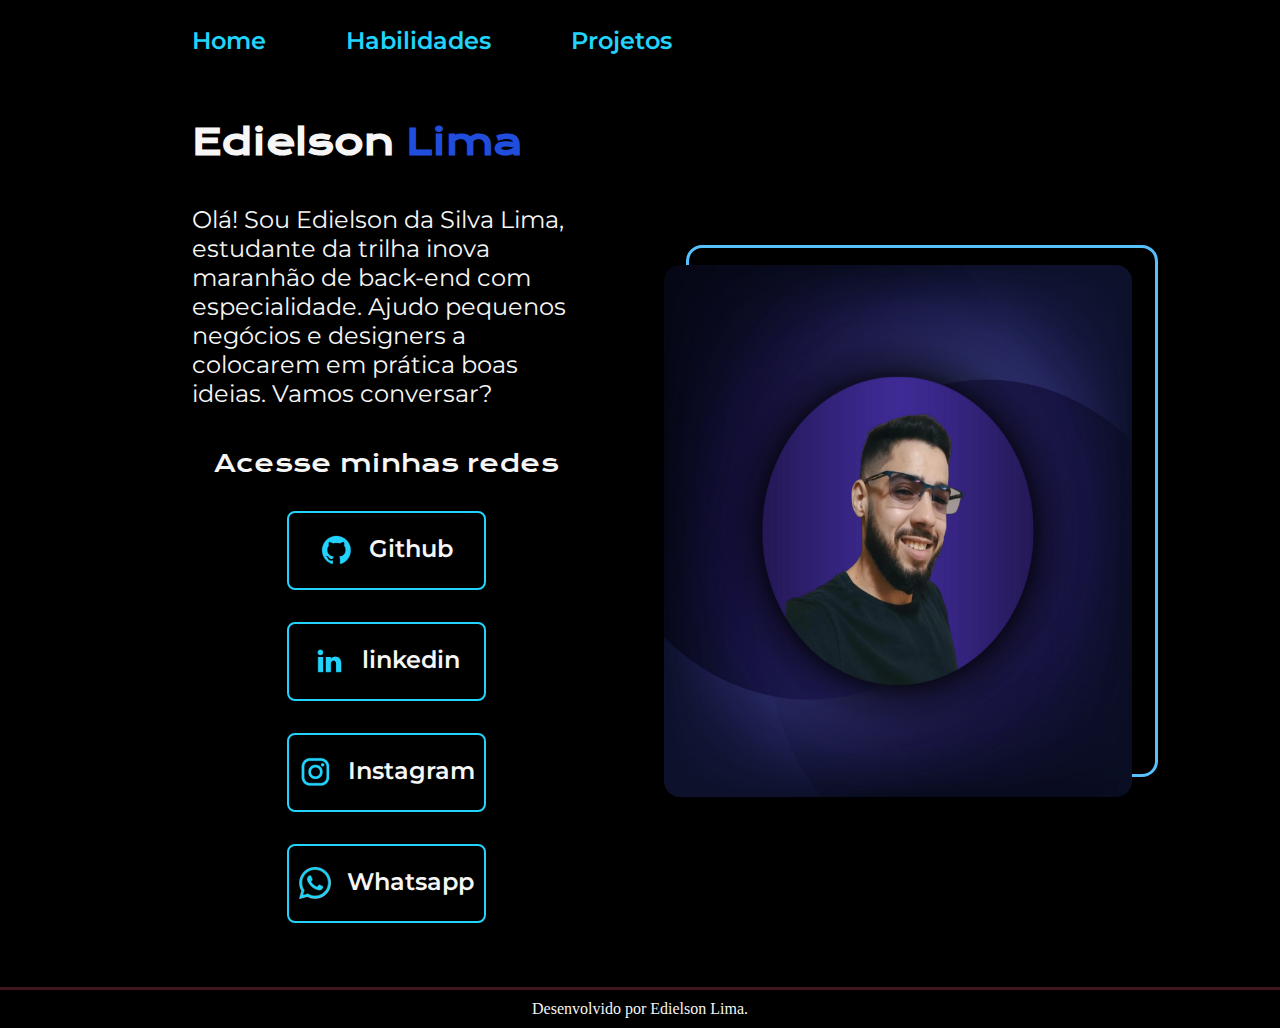
<file: index.html>
<!DOCTYPE html>
<html lang="pt-br">

<head>
    <meta charset="UTF-8">
    <meta http-equiv="X-UA-Compatible" content="IE=edge">
    <meta name="viewport" content="width=device-width, initial-scale=1.0">
    <title>Portifolio</title>
    <link rel="stylesheet" href="https://unicons.iconscout.com/release/v4.0.0/css/line.css">
    <link rel="stylesheet" href="src/styles/style.css">
    <link rel="stylesheet" href="src/styles/habilidades.css">
</head>

<body>
    <header class="cabecalho">
        <nav class="cabecalho__menu">
            <a class="cabecalho__menu__link" href="/index.html"><i class="uil uil-estate"> </i>Home</a>
            <a class="cabecalho__menu__link" href="/about.html"><i class="uil uil-monitor"> </i>Habilidades</a>
            <a class="cabecalho__menu__link" href="/portifolio.html"><i class="uil uil-github"> </i>Projetos</a>
        </nav>
    </header>
    <main class="apresentacao">
        <section class="apresentacao__conteudo">
            <h1 class="apresentacao__conteudo__titulo">Edielson <strong class="texto">Lima</strong></h1>
            <p class="apresentacao__conteudo__texto">Olá! Sou Edielson da Silva Lima, estudante da trilha inova maranhão de
            back-end com especialidade. Ajudo pequenos negócios e designers a
            colocarem em prática boas ideias. Vamos
            conversar?</p>
            <div class="apresentacao__links">
                <h2 class="apresentacao__links__subtitulo">Acesse minhas redes</h2>
                <a class="apresentacao__links__navegacao" href="https://github.com/Edielson-Prof">
                    <img src="src/assets/github.png">
                    Github
                </a>
                <a class="apresentacao__links__navegacao" href="https://www.linkedin.com/in/edielson-lima-799bab257/">
                    <img src="src/assets/linkedin.png">
                    linkedin
                </a>
                <a class="apresentacao__links__navegacao" href="https://www.instagram.com/sl.edielson">
                    <img src="src/assets/instagram.png">
                    Instagram
                </a>
                <a class="apresentacao__links__navegacao" href="https://wa.me/5599984829292">
                    <img src="src/assets/whatsapp.png">
                    Whatsapp
                </a>
            </div>
        </section>
        <div class="imagem_container">
            <div class="Retangulo_img"></div>
            <img class="Imagem" src="src/assets/logo.edi.png" />
        </div>
    </main>
    <footer class="rodape">
        <p>Desenvolvido por Edielson Lima.</p>
    </footer>
</body>
</html>
</file>
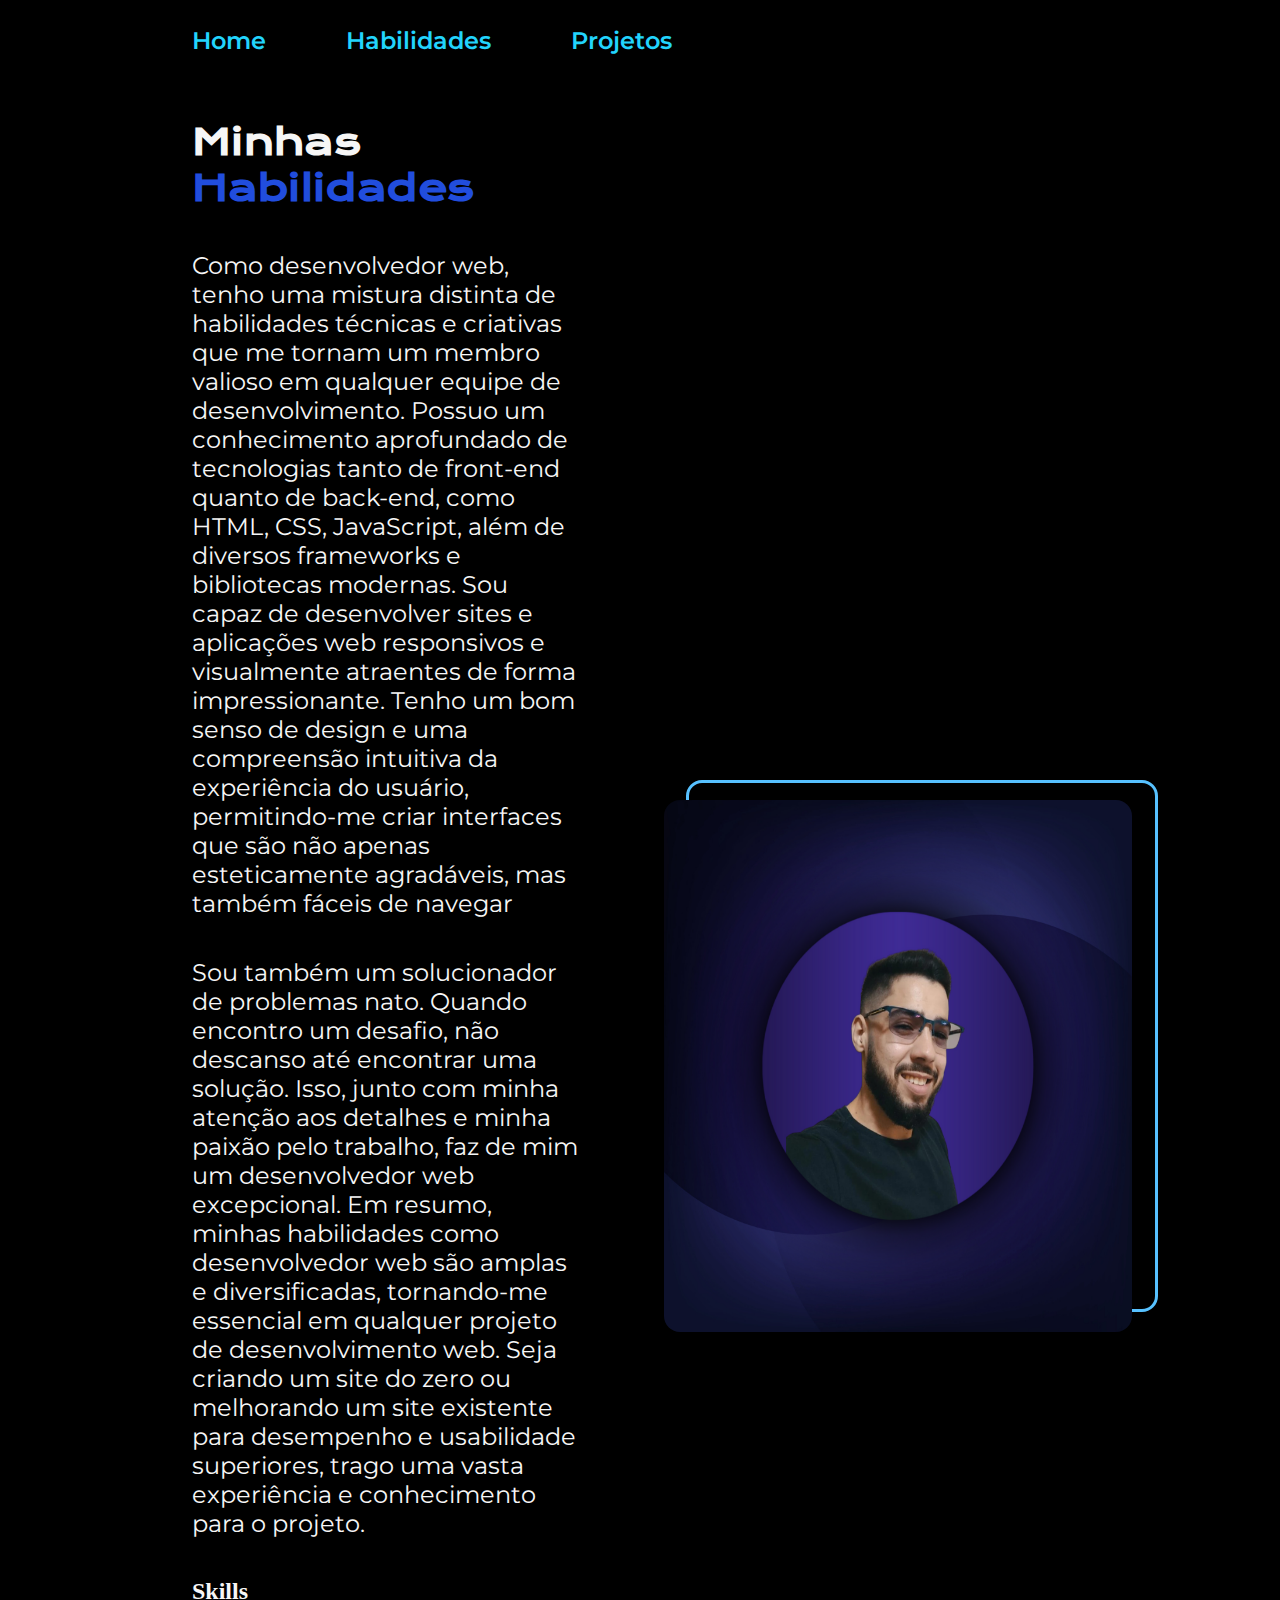
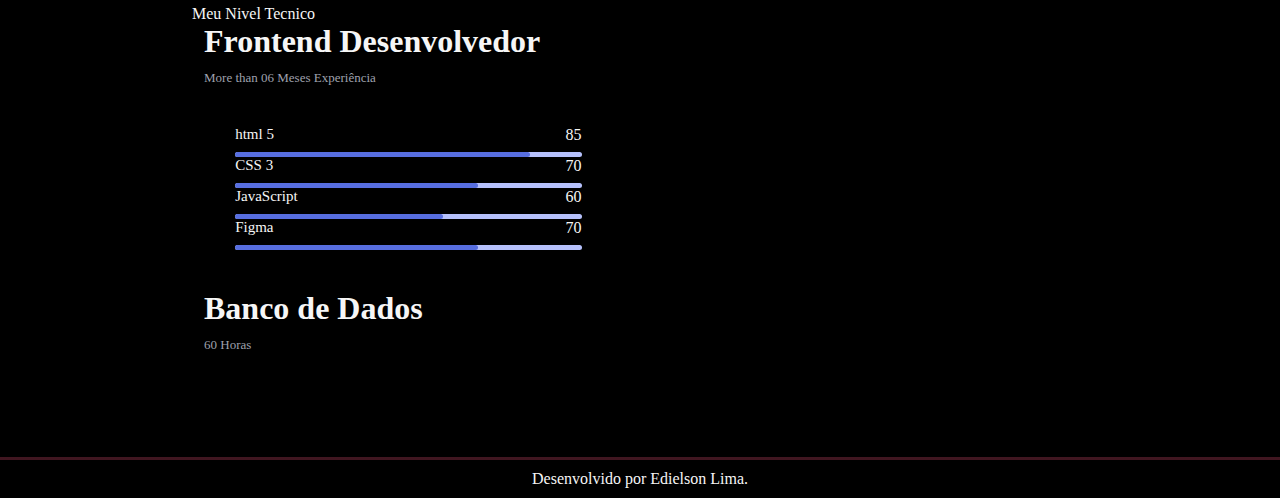
<file: about.html>
<!DOCTYPE html>
<html lang="pt-br">

<head>
    <meta charset="UTF-8">
    <meta http-equiv="X-UA-Compatible" content="IE=edge">
    <meta name="viewport" content="width=device-width, initial-scale=1.0">
    <title>Habilidades</title>
    <link rel="stylesheet" href="https://unicons.iconscout.com/release/v4.0.0/css/line.css">
    <link rel="stylesheet" href="src/styles/style.css">
    <link rel="stylesheet" href="src/styles/habilidades.css">
</head>

<body>
    <header class="cabecalho">
        <nav class="cabecalho__menu">
            <a class="cabecalho__menu__link" href="/index.html"><i class="uil uil-estate"> </i>Home</a>
            <a class="cabecalho__menu__link" href="/about.html"><i class="uil uil-monitor"> </i>Habilidades</a>
            <a class="cabecalho__menu__link" href="/portifolio.html"><i class="uil uil-github"> </i>Projetos</a>
        </nav>
    </header>

    <main class="apresentacao">
        <section class="apresentacao__conteudo">
            <h1 class="apresentacao__conteudo__titulo">Minhas <strong class="texto">Habilidades</strong> </h1>
            <p class="apresentacao__conteudo__texto">
                Como desenvolvedor web, tenho uma mistura distinta de habilidades técnicas e criativas que me tornam um membro valioso em qualquer equipe de desenvolvimento. Possuo um conhecimento aprofundado de tecnologias tanto de front-end quanto de back-end, como HTML, CSS, JavaScript, além de diversos frameworks e bibliotecas modernas. Sou capaz de desenvolver sites e aplicações web responsivos e visualmente atraentes de forma impressionante. Tenho um bom senso de design e uma compreensão intuitiva da experiência do usuário, permitindo-me criar interfaces que são não apenas esteticamente agradáveis, mas também fáceis de navegar
            </p>
            <p class="apresentacao__conteudo__texto">
                Sou também um solucionador de problemas nato. Quando encontro um desafio, não descanso até encontrar uma solução. Isso, junto com minha atenção aos detalhes e minha paixão pelo trabalho, faz de mim um desenvolvedor web excepcional. Em resumo, minhas habilidades como desenvolvedor web são amplas e diversificadas, tornando-me essencial em qualquer projeto de desenvolvimento web. Seja criando um site do zero ou melhorando um site existente para desempenho e usabilidade superiores, trago uma vasta experiência e conhecimento para o projeto.</p>
            
                <div class="skills section" id="skills">

                    <h2 class="section__title">Skills</h2>
                    <span class="section__subtitle">Meu Nivel Tecnico</span>
        
                    <div class="skills__container container grid">
                        <div>
                            <!--==================== SKILLS 1 ====================-->
                            <div class="skills__content skills__open">
                                <div class="skills__header">
                                    <i class="uil uil-brackets-curly skills__icon"></i>
        
                                    <div>
                                        <h1 class="skills__titles">Frontend Desenvolvedor</h1>
                                        <span class="skills__subtitle">More than 06 Meses Experiência</span>
                                    </div>
                                    <i class="uil uil-angle-down skills__arrow"></i>
                                </div>
        
                                <div class="skills__list gird">
                                    <div class="skills__data">
                                        <div class="skills__titles">
                                            <h3 class="skills__name">html 5</h3>
                                            <span class="skills__number">85</span>
                                        </div>
                                        <div class="skills__bar">
                                            <span class="skills__percentage skills__html"></span>
                                        </div>
                                    </div>
        
                                    <div class="skills__data">
                                        <div class="skills__titles">
                                            <h3 class="skills__name">CSS 3</h3>
                                            <span class="skills__number">70</span>
                                        </div>
                                        <div class="skills__bar">
                                            <span class="skills__percentage skills__css"></span>
                                        </div>
                                    </div>
        
                                    <div class="skills__data">
                                        <div class="skills__titles">
                                            <h3 class="skills__name">JavaScript</h3>
                                            <span class="skills__number">60</span>
                                        </div>
                                        <div class="skills__bar">
                                            <span class="skills__percentage skills__js"></span>
                                        </div>
                                    </div>
        
                                    <div class="skills__data">
                                        <div class="skills__titles">
                                            <h3 class="skills__name">Figma</h3>
                                            <span class="skills__number">70</span>
                                        </div>
                                        <div class="skills__bar">
                                            <span class="skills__percentage skills__figma"></span>
                                        </div>
                                    </div>
                                </div>
                            </div>
        
                            <!--==================== SKILLS 2 ====================-->
                            <div class="skills__content skills__close">
                                <div class="skills__header">
                                    <i class="uil uil-server-network skills__icon"></i>
        
                                    <div>
                                        <h1 class="skills__titles">Banco de Dados</h1>
                                        <span class="skills__subtitle">60 Horas</span>
                                    </div>
                                    <i class="uil uil-angle-down skills__arrow"></i>
                                </div>
        
                                <div class="skills__list gird">
                                    <div class="skills__data">
                                        <div class="skills__titles">
                                            <h3 class="skills__name">Python</h3>
                                            <span class="skills__number">100</span>
                                        </div>
                                        <div class="skills__bar">
                                            <span class="skills__percentage skills__python"></span>
                                        </div>
                                    </div>
        
                                    <div class="skills__data">
                                        <div class="skills__titles">
                                            <h3 class="skills__name">Java</h3>
                                            <span class="skills__number">70</span>
                                        </div>
                                        <div class="skills__bar">
                                            <span class="skills__percentage skills__java"></span>
                                        </div>
                                    </div>
        
                                    <div class="skills__data">
                                        <div class="skills__titles">
                                            <h3 class="skills__name">C</h3>
                                            <span class="skills__number">50</span>
                                        </div>
                                        <div class="skills__bar">
                                            <span class="skills__percentage skills__c"></span>
                                        </div>
                                    </div>
        
                                    <div class="skills__data">
                                        <div class="skills__titles">
                                            <h3 class="skills__name">Git Hub</h3>
                                            <span class="skills__number">70</span>
                                        </div>
                                        <div class="skills__bar">
                                            <span class="skills__percentage skills__github"></span>
                                        </div>
                                    </div>
                                </div>
                            </div>
                        </div>
                    </div>
                </div>
        </section >
        <div class="imagem_container">
            <div class="Retangulo_img"></div>
            <img class="Imagem" src="src/assets/logo.edi.png" />
        </div>
    </main>

    <footer class="rodape">
        <p>Desenvolvido por Edielson Lima.</p>
    </footer>
    <script src="/src/js/script.js"></script>

</body>

</html>
</file>
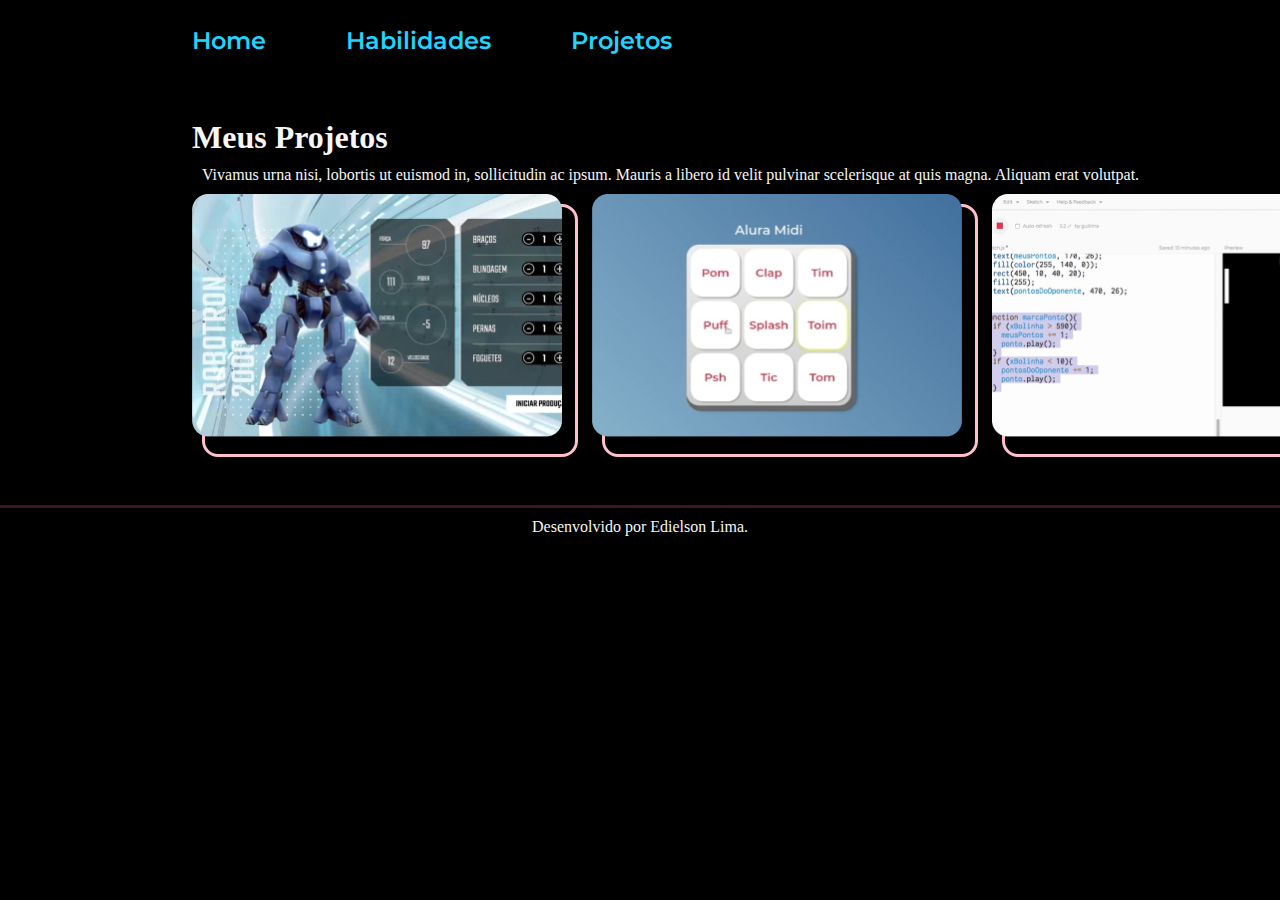
<file: portifolio.html>
<!DOCTYPE html>
<html lang="pt-br">

<head>
    <meta charset="UTF-8">
    <meta http-equiv="X-UA-Compatible" content="IE=edge">
    <meta name="viewport" content="width=device-width, initial-scale=1.0">
    <title>Habilidades</title>
    <link rel="stylesheet" href="https://unicons.iconscout.com/release/v4.0.0/css/line.css">
    <link rel="stylesheet" href="src/styles/style.css">
    <link rel="stylesheet" href="src/styles/habilidades.css">
    <link rel="stylesheet" href="src/styles/swiper-bundle.min.css">
    <link rel="stylesheet" href="src/styles/portifolio.css">
</head>

<body>
    <header class="cabecalho">
        <nav class="cabecalho__menu">
            <a class="cabecalho__menu__link" href="/index.html"><i class="uil uil-estate"> </i>Home</a>
            <a class="cabecalho__menu__link" href="/about.html"><i class="uil uil-monitor"> </i>Habilidades</a>
            <a class="cabecalho__menu__link" href="/portifolio.html"><i class="uil uil-github"> </i>Projetos</a>
        </nav>
    </header>

    <main class="apresentacao">
        <div>
            <h1 class="titulo">Meus Projetos</h1>

            <div class="paragrafo">
                <p>
                    Vivamus urna nisi, lobortis ut euismod in, sollicitudin ac ipsum. Mauris a 
                    libero id velit pulvinar scelerisque at quis magna. Aliquam erat volutpat.
                </p>
            </div>

            <div class="container__projetos">
                <div class="imagem__projetos">
                    <div class="borda">    
                    </div>
                    <img src="src/assets/image 2.png" alt="">
                </div>

                <div class="imagem__projetos">
                    <div class="borda"></div>
                    <img src="src/assets/image 3.png" alt="">
                </div>
                <div class="imagem__projetos">
                    <div class="borda">

                    </div>
                    <img src="src/assets/image 1.png" alt="">
                </div>
            </div>
            <div>        
            </div>
        </div>


    </main>

    <footer class="rodape">
        <p>Desenvolvido por Edielson Lima.</p>
    </footer>
    <script src="/src/js/script.js"></script>
    <script src="src/js/swiper-bundle.min.js"></script>
</body>

</html>
</file>
<file: src/styles/style.css>
@import url('https://fonts.googleapis.com/css2?family=Krona+One&family=Montserrat:wght@400;600&display=swap');

:root {
    --cor-primaria: #000000;
    --cor-secundaria: #F6F6F6;
    --cor-terciaria: #22D4FD;
    --cor-texto-titulo: #214ddd;
    --cor-hover: #272727;

    --fonte-primaria: 'Krona One', sans-serif;
    --fonte-secundaria: 'Montserrat', sans-serif;
}
*{
    margin: 0;
    padding: 0;
}

body{
    box-sizing: border-box;
    background-color: var(--cor-primaria);
    color: var(--cor-secundaria);
}

.cabecalho{
    padding: 2% 0% 0% 15%;
}
.cabecalho__menu{
    display: flex;
    gap: 80px;
}
.cabecalho__menu__link{
    font-family: var(--fonte-secundaria);
    font-size: 1.5rem;
    font-weight: 600;
    color: var(--cor-terciaria);
    text-decoration: none;
}
.apresentacao{
    padding: 5% 15%;
    display: flex;
    align-items: center;
    justify-content: space-between;
    gap: 82px;
}
.apresentacao__conteudo{
    width: 50%;
    display: flex;
    flex-direction: column;
    gap: 40px;
}

.apresentacao__conteudo__titulo{
    font-size: 2.25rem;
    font-family: var(--fonte-primaria);
}

.texto{
    color: var(--cor-texto-titulo);
}

.titulo-destaque{
    color: var(--cor-terciaria);
}
.apresentacao__conteudo__texto{
    font-size: 1.5rem;
    font-family: var(--fonte-secundaria);
}

.apresentacao__links{
    display: flex;
    flex-direction: column;
    justify-content: space-between;
    align-items: center;
    gap: 32px;
}
.apresentacao__links__subtitulo{
    font-family: var(--fonte-primaria);
    font-weight: 400;
    font-size: 1.5rem;
}
.apresentacao__links__navegacao{
    display: flex;
    justify-content: center;
    gap: 16px;
    border: 2px solid var(--cor-terciaria);
    width: 50%;
    text-align: center;
    border-radius: 8px;
    font-size: 1.5rem;
    font-weight: 600;
    padding: 21.5px 0;
    text-decoration: none;
    color: var(--cor-secundaria);
    font-family: var(--fonte-secundaria);
}
.apresentacao__links__navegacao:hover{
    background-color: var(--cor-hover);
}

.imagem_container{
    width: 488px; 
    height: 552px; 
    position: relative;
}

.Retangulo_img{
    width: 466px; 
    height: 526px; 
    left: 22px; 
    top: 0px; 
    position: absolute; 
    border-radius: 16px; 
    border: 3px #57c1ff solid;
}

.Imagem{
    width: 468px;
    height: 532px;
    left: 0px;
    top: 20px;
    position: absolute;
    border-radius: 16px;
} 

.paragrafo{
    margin: 10px;
}

.container__projetos{
    width: 100%;
    display: flex;
    flex-direction: row;
    gap: 30px;
}



.imagem__projetos img{
   
    width: 370px;
    height: 243px;
}

.borda{

    position: absolute;
    height: 100%;
    width: 100%;
    top: 10px;
    left: 10px;
    border-radius: 16px;
    z-index: -1;
    border: 3px pink solid;
}

.imagem__projetos {
    position: relative;
}

.rodape{
    padding: 10px;
    display: flex;
    flex-direction: column;
    text-align: center;
    border-top: 3px solid #FF577F40;
}


  

@media (max-width: 1200px) {
    .cabecalho{
         padding: 10%;  
    }
    .cabecalho__menu{
        justify-content: center;
    }
    .apresentacao{
        flex-direction: column-reverse;
        padding: 5%;
    }
    .apresentacao__conteudo{
        width: auto;
    }
}
</file>
<file: src/styles/habilidades.css>
/*==================== SKILLS ====================*/
:root {
    --header-height: 3rem ;

    /*========== Colors ==========*/
    /* Change favorite color */
    --hue-color:230 ; /*Purple 250 - Green 142 - Blue 230 - Pink 340*/

    /* HSL color mode */
    --first-color: hsl(var(--hue-color), 69%, 61%);
    --first-color-second: hsl(var(--hue-color), 69%, 61%);
    --first-color-alt: hsl(va(--hue-color), 57%, 53%) ;
    --first-color-lighter: hsl(var(--hue-color), 92%, 85%) ;
    --title-color: hsl(var(--hue-color), 8%, 15%);
    --text-color: hsl(var(--hue-color), 8%, 45%);
    --text-color-light: hsl(var(--hue-color), 8%, 65%);
    --input-color: hsl(var(--hue-color), 70%, 96%);
    --body-color: hsl(var(--hue-color), 60%, 99%);
    --container-color: #FFF;
    --scroll-bar-color: hsl(var(--hue-color),12%, 90%);
    --scroll-thumb-color: hsl(var(--hue-color),12%, 80%);

    /*========== Font and typography ==========*/
    --body-font: 'Poppins', sans-serif;

    /* .5rem = 8px, 1rem = 16px, 1.5rem = 24px ... */
    --big-font-size: 2rem;
    --h1-font-size: 1.5rem;
    --h2-font-size: 1.2rem;
    --h3-font-size: 1.125rem;
    --normal-font-size: .938rem;
    --small-font-size: .813rem;
    --smaller-font-size: 75rem;

    /*========== Font weight ==========*/
    --font-medium: 500;
    --font-semi-bold: 600;

    /*========== Margenes Bottom ==========*/
    /* .25rem = 4px, .5rem = 8px, .75rem = 12px ... */
    --mb-0-25: .25rem;
    --mb-0-5: .5rem;
    --mb-0-75: .75rem;
    --mb-1: 1rem;
    --mb-1-5: 1.5rem;
    --mb-2: 2rem;
    --mb-2-5: 2.5rem;
    --mb-3: 3rem;

    /*========== z index ==========*/
    --z-tooltip:10 ;
    --z-fixed: 100;
    --z-modal: 1000;
}








.skills__container{
    row-gap: 0;
}

.skills__header{
    display: flex;
    align-items: center;
    margin-bottom: var(--mb-2-5);
    cursor: pointer;
}

.skills__icon,
.skills__arrow{
    font-size: 2rem;
    color: var(--first-color);
}

.skills__icon{
    margin-right: var(--mb-0-75);
}

.skills__title{
    font-size: var(--h3-font-size);
}

.skills__subtitle{
    font-size: var(--small-font-size);
    color: var(--text-color-light);
}

.skills__arrow{
    margin-left: auto;
    transition: .4s;
}

.skills__list{
    row-gap: 1.5rem;
    padding-left: 2.7rem;
}

.skills__titles{
    display: flex;
    justify-content: space-between;
    margin-bottom: var(--mb-0-5);
}


.skills__name{
    font-size: var(--normal-font-size);
    font-weight: var(--font-medium);
}

.skills__bar,
.skills__percentage{
    height: 5px;
    border-radius: .25rem;
}


.skills__bar{
    background-color: var(--first-color-lighter);
}

.skills__percentage{
    display: block;
    background-color: var(--first-color);
}


.skills__html{
    width: 85%;
}

.skills__css{
    width: 70%;
}
.skills__js{
    width: 60%;
}
.skills__figma{
    width: 70%;
}

.skills__python{
    width: 100%;
}
.skills__java{
    width: 70%;
}

.skills__c{
    width: 50%;
}

.skills__github{
    width: 70%;
}

.skills__close .skills__list{
    height: 0;
    overflow: hidden;
}

.skills__open .skills__list{
    height: max-content;
    margin-bottom: var(--mb-2-5);
}


.skills__open .skills__arrow{
    transform: rotate(-180deg);
}
</file>
<file: src/styles/portifolio.css>
/*==================== PORTFOLIO ====================*/
.portfolio__container{
    overflow: initial;
}

.portfolio__content{
    padding:  0 1.5rem;
}

.portfolio__img{
    width: 265px;
    border-radius: .5rem;
    justify-self: center;
}

.portfolio__title{
    font-size: var(--h3-font-size);
    margin-bottom: var(--mb-0-5);
}

.portfolio__description{
    margin-bottom: var(--mb-0-75);
}

.portfolio__button:hover .button__icon{
    transform: translateX(.25rem);
}


.swiper-button-prev::after,
.swiper-button-next::after{
    content: '';
}


.swiper-portfolio-icon{
    font-size: 2rem;
    color: var(--first-color);
}

.swiper-button-prev{
    left: -.5rem;
}

.swiper-button-next{
    right: -.5rem;
}

.swiper-container-horizontal > .swiper-pagination-bullets{
    bottom: -2.5rem;
}

.swiper-pagination-bullet-active{
    background-color: var(--first-color);
}

.swiper-button-prev,
.swiper-button-next,
.swiper-pagination-bullet{
    outline: none;
}
</file>
